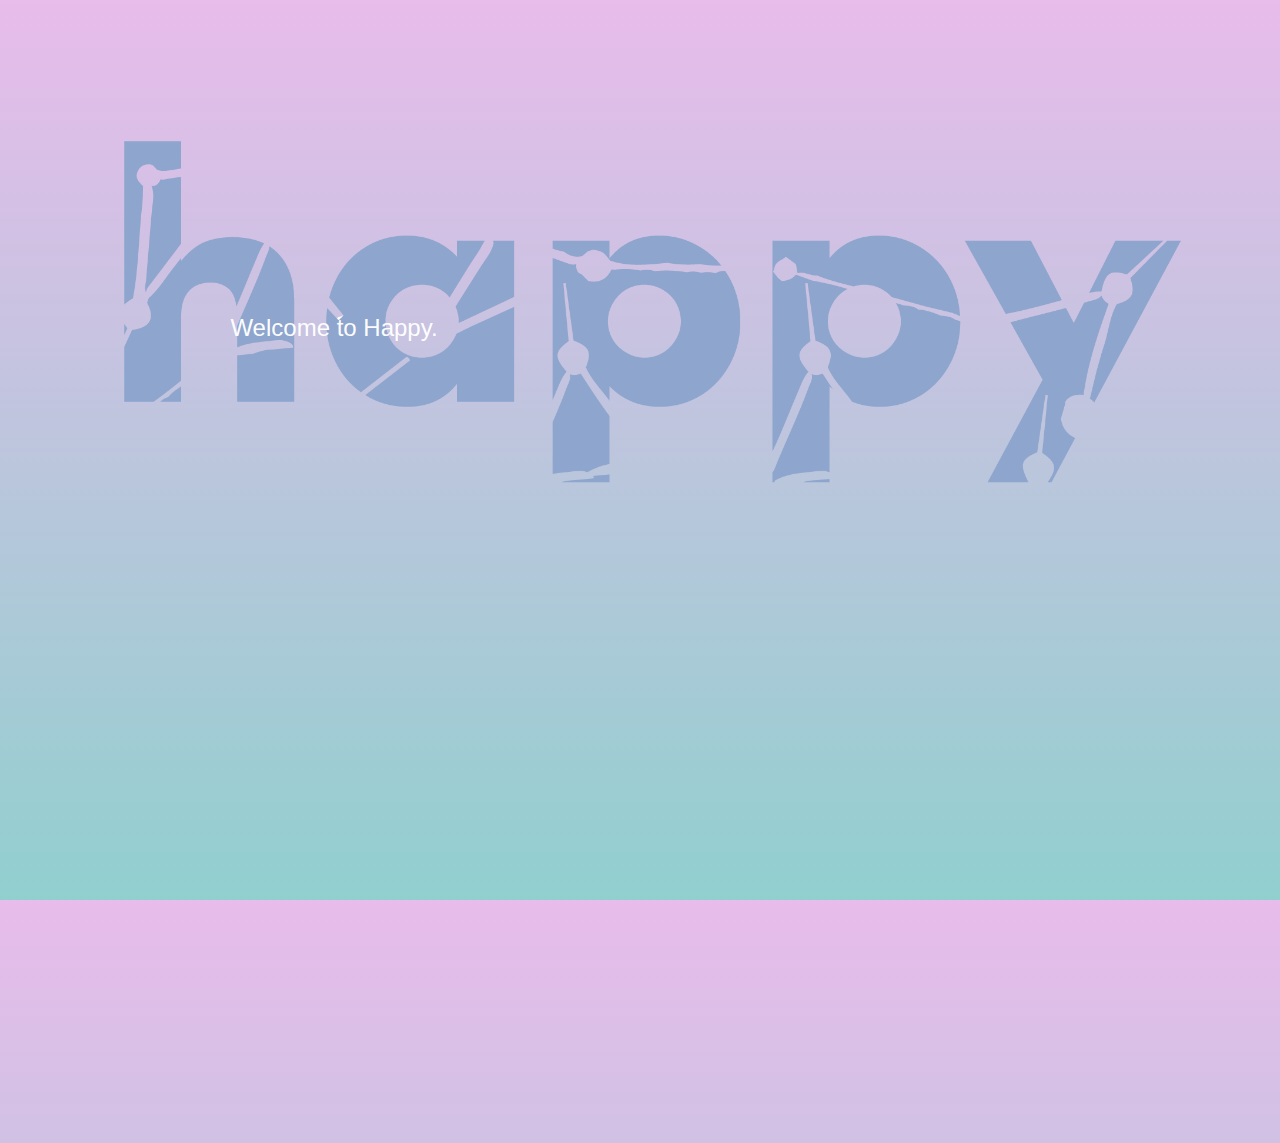
<file: index.html>
<!DOCTYPE html>

<head>
  <meta charset="utf-8">
  <meta name="viewport" content="width=device-width, initial-scale=1">
  <title>happy</title>
  <script src="https://d3js.org/d3.v3.min.js"></script>
  <script src="https://ajax.googleapis.com/ajax/libs/jquery/3.2.1/jquery.min.js"></script>
      <link href="https://maxcdn.bootstrapcdn.com/font-awesome/4.7.0/css/font-awesome.min.css"
          rel="stylesheet">
          <script
  src="https://code.jquery.com/jquery-3.2.1.min.js"
  integrity="sha256-hwg4gsxgFZhOsEEamdOYGBf13FyQuiTwlAQgxVSNgt4="
  crossorigin="anonymous"></script>
      <link href="https://fonts.googleapis.com/css?family=Coming+Soon|Indie+Flower|Lato" rel="stylesheet">
      <link rel="stylesheet" href="./public/introstyle.css">
</head>
<body>
    <div class="intro-Container">
      <img src='./public/assets/happy.png' class="intro-Container-Heading"/>
      <p class="intro-Container-Text1"><span>Welcome to Happy.</span></p>
      <p class="intro-Container-Text2">Save your happy memories.</p>
      <p class="intro-Container-Text3">Explore whenever you need cheering up!</p>
     </div>
    <div class="nextButton">
      <input type="submit" value="Continue" class="memButton"/>
    </div>

  <script type="text/javascript" src="./public/introscripts.js"></script>
</body>
</file>
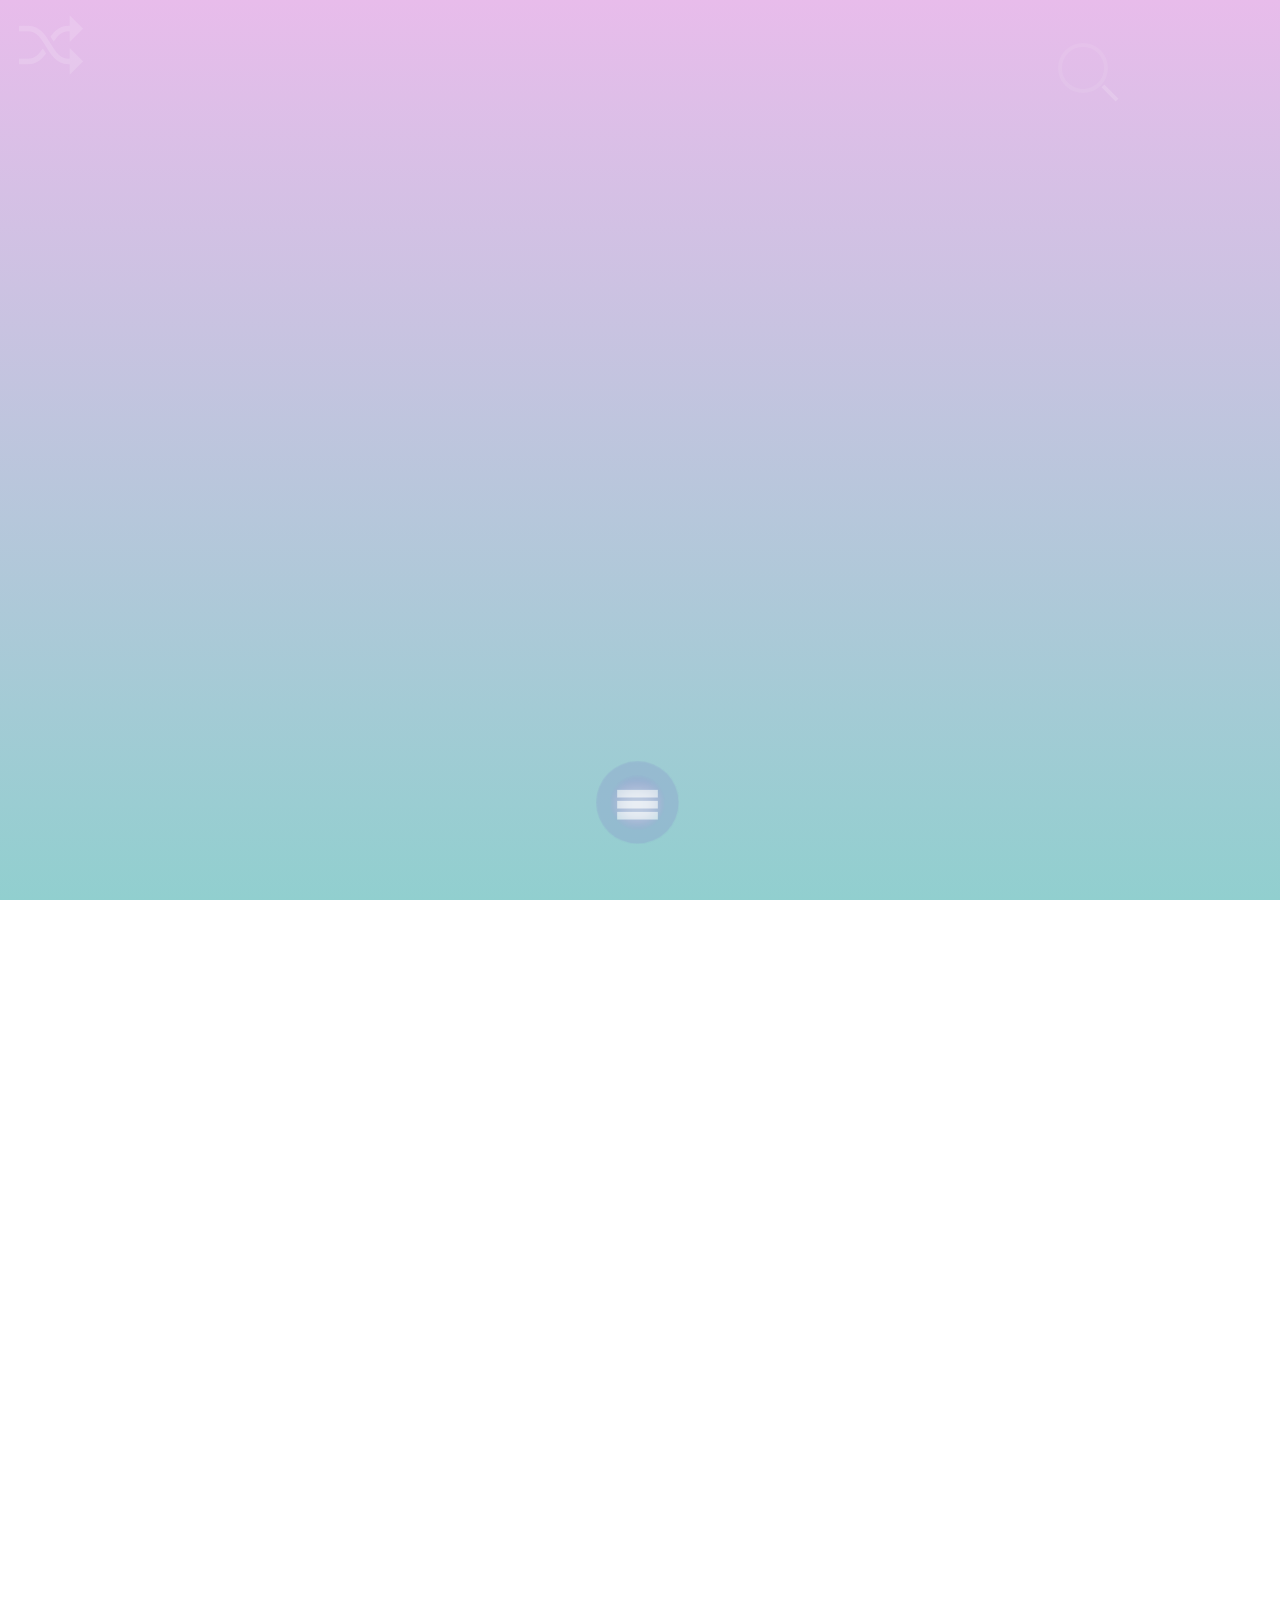
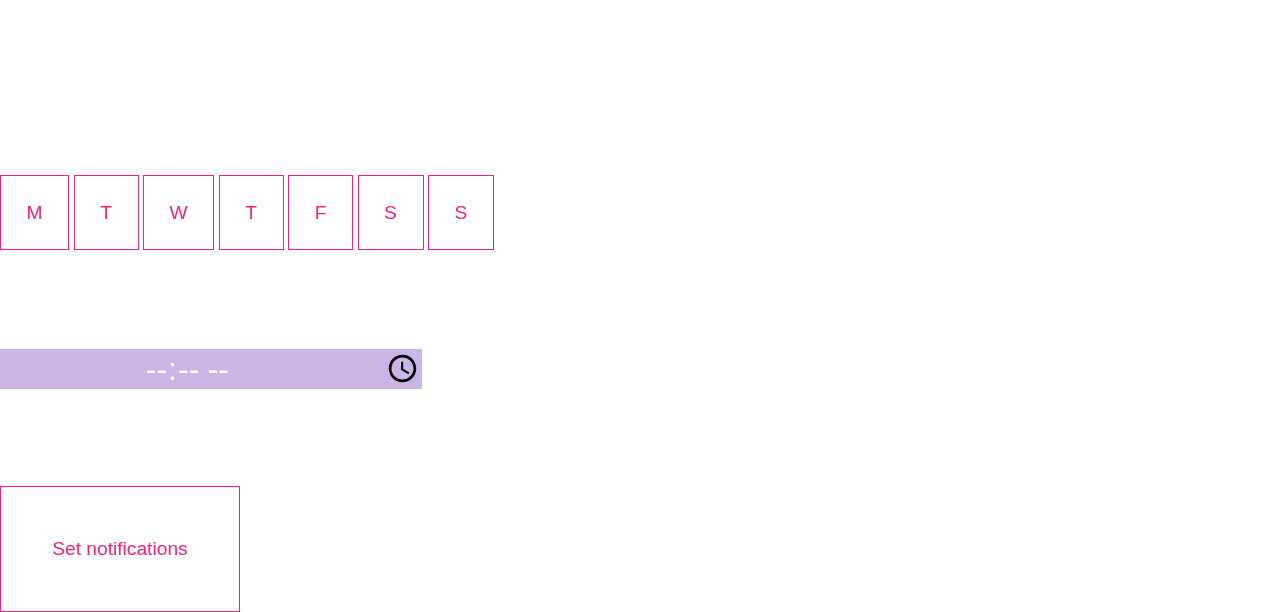
<file: home.html>
<!DOCTYPE html>

<head>
  <meta charset="utf-8">
  <meta name="viewport" content="width=device-width, initial-scale=1">
  <title>happy</title>
  <script src="https://d3js.org/d3.v3.min.js"></script>
  <script src="https://ajax.googleapis.com/ajax/libs/jquery/3.2.1/jquery.min.js"></script>
      <link href="https://maxcdn.bootstrapcdn.com/font-awesome/4.7.0/css/font-awesome.min.css"
          rel="stylesheet">
          <script
  src="https://code.jquery.com/jquery-3.2.1.min.js"
  integrity="sha256-hwg4gsxgFZhOsEEamdOYGBf13FyQuiTwlAQgxVSNgt4="
  crossorigin="anonymous"></script>
      <link href="https://fonts.googleapis.com/css?family=Coming+Soon|Indie+Flower|Lato" rel="stylesheet">
      <link rel="stylesheet" href="./public/style.css">
      <link rel="icon"
            type="image/png"
            href="./public/assets/favicon.png">
</head>

<body>
  <form id="content">
    <input type="text" name="input" class="searchBar">
    <ul class="tags">
      <li><a href="#">friends<span class="closeTag"> &times;</span></a></li>
        <li><a href="#">cats<span class="closeTag"> &times;</span></a></li>
    </ul>
    <button type="reset" class="search" id="searchButton"></button>
  </form>

  <div id='shuffle' class = 'shuffle'>
  <img src='./public/assets/shuffle.png'/>
  </div>

  <div id="map">
    <div id="myModal" class="modal">
      <div class="modal-content">
        <span class="close">&times;</span>
        <div class="modal-content__content">
          <img class="modal-content__img" src="public/assets/memory.jpg" alt="A happy memory">
          <p class = 'memoryText'>Cats are so funny! I love them!</p>
          <div class='modal-content__heart-container'><i class="fa fa-heart-o modal-content__heart" aria-hidden="true"></i></div>
        </div>
      </div>
    </div>
</div>


<script type="text/javascript" src="./public/index.js"></script>
<script type="text/javascript" src="./public/searchbar.js"></script>
<script type="text/javascript" src="./public/record.js"></script>
<script type="text/javascript" src="./public/syncedClosing.js"></script>
<nav class="menu">
  <input type="checkbox" href="#" class="menu-open" name="menu-open" id="menu-open"/>
  <label class="menu-open-button" for="menu-open">
    <span class="hamburger hamburger-1"></span>
    <span class="hamburger hamburger-2"></span>
    <span class="hamburger hamburger-3"></span>
  </label>

  <a href="#" class="menu-item normal" id='pencil'> <i class="fa fa-pencil"></i> </a>
  <a href="#" class="menu-item normal" id ='camera'> <i class="fa fa-camera"></i> </a>
  <a href="#" class="menu-item normal" id='microphone'> <i class="fa fa-microphone"></i> </a>
  <a href="#" class="menu-item normal" id='clock'> <i class="fa fa-clock-o"></i> </a>
  <a href="#" class="menu-item normal" id='cog'> <i class="fa fa-cog"></i> </a>

  <label class="record-text">Write a message
    <textarea class="record record--text" type="text"></textarea>
    <br>
    <input class="record--submit" type="submit" value="Save">
  </label>

  <label class="record-photo">Take a picture
    <input class="record record--camera" type="file" accept="image/*" capture="camera">
  </label>

  <label class="record-voice">Record a voice note
    <input class="record record--voice" type="file" accept="audio/*" capture>
  </label>

</nav>


<!-- filters -->
<svg xmlns="http://www.w3.org/2000/svg" version="1.1">
    <defs>
      <filter id="shadowed-goo">

          <feGaussianBlur in="SourceGraphic" result="blur" stdDeviation="10" />
          <feColorMatrix in="blur" mode="matrix" values="1 0 0 0 0  0 1 0 0 0  0 0 1 0 0  0 0 0 18 -7" result="goo" />
          <feGaussianBlur in="goo" stdDeviation="3" result="shadow" />
          <feColorMatrix in="shadow" mode="matrix" values="0 0 0 0 0  0 0 0 0 0  0 0 0 0 0  0 0 0 1 -0.2" result="shadow" />
          <!-- <feOffset in="shadow" dx="1" dy="1" result="shadow" />
          <feBlend in2="shadow" in="goo" result="goo" /> -->
          <feBlend in2="goo" in="SourceGraphic" result="mix" />
      </filter>
      <filter id="goo">
          <feGaussianBlur in="SourceGraphic" result="blur" stdDeviation="10" />
          <feColorMatrix in="blur" mode="matrix" values="1 0 0 0 0  0 1 0 0 0  0 0 1 0 0  0 0 0 18 -7" result="goo" />
          <feBlend in2="goo" in="SourceGraphic" result="mix" />
      </filter>
    </defs>
</svg>

<section class = 'notifications'>
  <div class = 'days'>
    <a>M</a>
    <a>T</a>
    <a>W</a>
    <a>T</a>
    <a>F</a>
    <a>S</a>
    <a>S</a>
  </div>
  <form action="/action_page.php">
  <input class='time' type="time" name="usr_time">
</form>
  <button class='savetime'>Set notifications</button>
</section>

<div class = 'settings'>
<h1>Themes</h1>
<a href='#' id = 'calm'>Calm</a>
<a href='#' id = 'night'>Night</a>
<a href='#' id = 'bright'>Bright</a>
<a href='#' id = 'zen'>Zen</a>
</div>

</body>
</file>
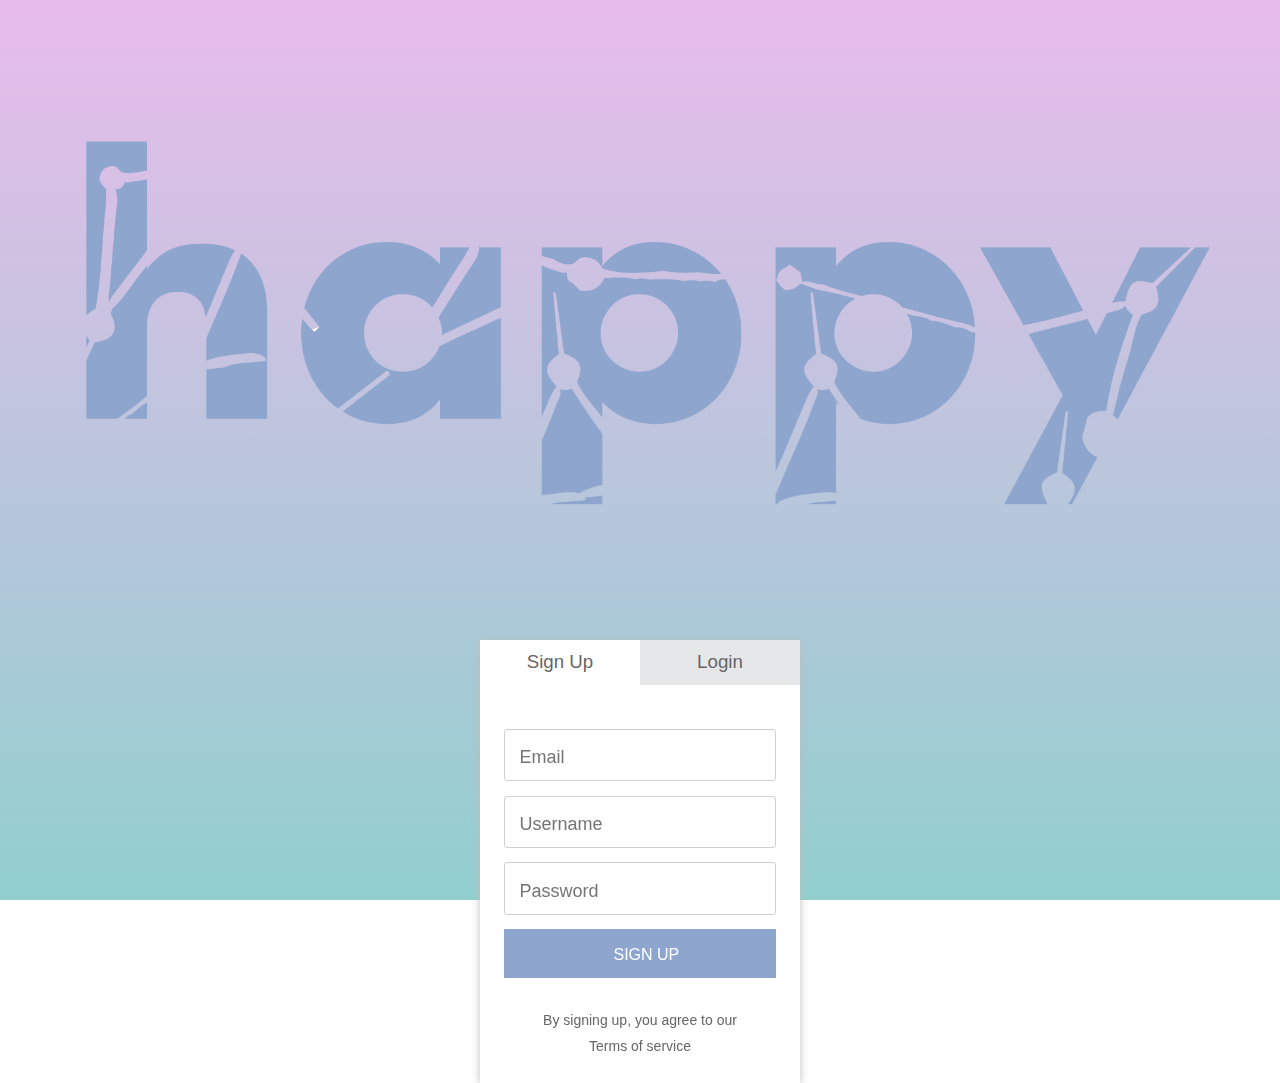
<file: login.html>
<!DOCTYPE html>

<head>
  <meta charset="utf-8">
  <meta name="viewport" content="width=device-width, initial-scale=1">
  <title>happy</title>
  <script src="https://d3js.org/d3.v3.min.js"></script>
      <link href="https://maxcdn.bootstrapcdn.com/font-awesome/4.7.0/css/font-awesome.min.css"
          rel="stylesheet">
      <link href="https://fonts.googleapis.com/css?family=Coming+Soon|Indie+Flower|Lato" rel="stylesheet">
      <link rel="stylesheet" href="./public/style.css">
      <link rel="icon"
            type="image/png"
            href="./public/assets/favicon.png">
</head>

<body>
  <img src='./public/assets/happy.png' class="app-title"/>
  <div class="form-wrap">
    <div class="tabs">
      <h3 class="signup-tab"><a class="active" href="#signup-tab-content">Sign Up</a></h3>
      <h3 class="login-tab"><a href="#login-tab-content">Login</a></h3>
    </div><!--.tabs-->

    <div class="tabs-content">
      <div id="signup-tab-content" class="active">
        <form class="signup-form">
          <input type="email" class="input" id="user_email" autocomplete="off" placeholder="Email">
          <input type="text" class="input" id="user_name" autocomplete="off" placeholder="Username">
          <input type="password" class="input" id="user_pass" autocomplete="off" placeholder="Password">
          <a href="./home.html"><input class="button" value="Sign Up"></a>
        </form><!--.login-form-->
        <div class="help-text">
          <p>By signing up, you agree to our</p>
          <p><a href="#">Terms of service</a></p>
        </div><!--.help-text-->
      </div><!--.signup-tab-content-->

      <div id="login-tab-content">
        <form class="login-form">
          <input type="text" class="input" id="user_login" autocomplete="off" placeholder="Email or Username">
          <input type="password" class="input" id="user_pass" autocomplete="off" placeholder="Password">
          <input type="checkbox" class="checkbox" id="remember_me">
          <label for="remember_me">Remember me</label>

          <a href="./home.html"><input class="button" value="Login"></a>
        </form><!--.login-form-->
        <div class="help-text">
          <p><a href="#">Forget your password?</a></p>
        </div><!--.help-text-->
      </div><!--.login-tab-content-->
    </div><!--.tabs-content-->
  </div><!--.form-wrap-->


<script type="text/javascript" src="./public/signup.js"></script>


</body>
</file>
<file: public/introstyle.css>
/*Colour pallette:
#ffd3f5
#f91f77
#00cbd1
#2190cb
#f16a5d
#fcd1ff
#c8f8f8
#e8bceb
#d991de
#8ea5ce
*/

html {
  height: 100%;
  /*background: #e6ebef;*/
}

body {
  /*width: 375px;
    height: 667px;
    margin-left: 35%;*/
background: linear-gradient(#e8bceb, #91cfcf);
color: white;
font: 16px/26px "Raleway", sans-serif;
}

.intro-Container {
  text-align: center;
  width: 80%;
  height: 70%;
  margin: auto;
}

.intro-Container-Text1, .intro-Container-Text2, .intro-Container-Text3 {
  font-size: 1.5rem;
      position: absolute;
      margin: 0 auto;
      opacity: 0;
}

.intro-Container-Text1 {
  top: 35vh;
  left: 18%;
}

.intro-Container-Text2 {
  top: 48vh;
  left: 8%;
}

.intro-Container-Text3 {
  top: 60vh;
      left: 4%;
      width: 90%;
}

@keyframes highlight {
    0% {background: white; transform-origin: left; transform :scaleX(0); visibility: hidden;}
    45% {transform-origin: left;}
50% {background: white; transform: scaleX(1); visibility: visible;}
55% {transform-origin: right;}
100% {background: white; transform-origin: right; transform: scaleX(0); visibility: hidden;}
}

.intro-Container-Text1:before, .intro-Container-Text2:before, .intro-Container-Text3:before {
  content: "";
  position: absolute;
  width: 100%;
  height: 100%;
  z-index: -1;
  bottom: 0;
  left: 0;
  background-color: white;
  visibility: hidden;
}

.intro-Container-Text1::before {
    animation: highlight 0.5s ease-in-out 0.2s;
}

.intro-Container-Text2::before {
    animation: highlight 0.5s ease-in-out 1.2s;
}

.intro-Container-Text3::before {
    animation: highlight 0.5s ease-in-out 2.1s;
}

.intro-Container-Heading {
  width: 119%;
  margin: 0 auto;
  font-size: 2rem;
  margin-left: -9%;
}

.menu-item, .menu-open-button {
  background-color: white;
  border-radius: 100%;
  box-sizing: border-box;
  cursor: pointer;
  height: 75px;
  line-height: 80px;
  margin-bottom: 0px;
  margin-left: -55px;
  margin-right: 0px;
  margin-top: 0px;
  padding-bottom: 0px;
  padding-left: 0px;
  padding-right: 0px;
  padding-top: 0px;
  position: absolute;
  text-align: center;
  top: 0px;
  transform: matrix(1.2, 0, 0, 1.2, 0, 0);
  transition-duration: 0.4s;
  transition-timing-function: cubic-bezier(0.175, 0.885, 0.32, 1.275);
  width: 75px;
  z-index: 2;
}

.menu {
  position: absolute;
      height: 15%;
      box-sizing: border-box;
      font-size: 35px;
      text-align: center;
      width: 100%;
      bottom: 0;
}

.nextButton {
  opacity: 0;
  text-align: center;
  margin-top: 54vh;
}

.memButton {
  font: "Raleway", sans-serif;
  font-size: 2rem;
      color: white;
      letter-spacing: 0.3rem;
      background: #8ea5ce;
      border-radius: 4%;
      font-weight: 100;
}

input {
    border: none;
    background-color: rgba(255, 255, 255, 0);
}
</file>
<file: public/style.css>
/*Colour pallette:
#ffd3f5
#f91f77
#00cbd1
#2190cb
#f16a5d
#fcd1ff
#c8f8f8
#e8bceb
#8ea5ce
*/

html {
  height: 100%;
  /*background: #e6ebef;*/
}

body {
  /*width: 375px;
    height: 667px;*/
margin: 0;
position: fixed;
top: 0;
right: 0;
bottom: 0;
left: 0;
/*left: 35%;*/
background: linear-gradient(#e8bceb, #91cfcf);
color: #666;
font: 16px/26px "Raleway", sans-serif;
}

svg{
  display: block;
  margin: auto;
  width: 100%;
  height:100%;
}
/*circle {
  background-color: white;
}*/
.node {
stroke: #fff;
stroke-width: 1.5px;
}
.node-active {
stroke: #fff;
stroke-width: 1.5px;
}
.link {
stroke: #fff;
stroke-opacity: .3;
}
.link-active {
stroke: black;
stroke-opacity: 1;
}
.overlay {
fill: none;
pointer-events: all;
}
#anid {
stroke: #fff;
stroke-width: 11.5px;
}
#map {
/*border: 2px #333333 dashed;*/
/*width: 600px;
height: 600px;*/
width: 100%;
height: 100%;
background: linear-gradient(#e8bceb, #91cfcf);
/*background-image: -webkit-radial-gradient(80% 10%, circle, #e8bceb, transparent),  -webkit-radial-gradient(80% 50%, circle, #c8f8f8, transparent),  -webkit-radial-gradient(20% 80%, 40em 40em, #91cfcf, transparent),  -webkit-radial-gradient(10% 10%, circle, #91cfcf, transparent);*/
}

/*button {
position: absolute;
width: 40px;
height: 30px;
}
button#reset {
margin-top: 30px;
margin-left: 11px;
}*/

/*Navigation*/

.menu {
  -webkit-filter: url("#shadowed-goo");
          filter: url("#shadowed-goo");
}

.menu-item, .menu-open-button {
  opacity: 0;
  background-color: #8ea5ce;
  border-radius: 100%;
  width: 75px;
  height: 75px;
  margin-left: -40px;
  position: absolute;
  /*top: 20px;*/
  color: white;
  text-align: center;
  line-height: 80px;
  /*-webkit-transform: translate3d(0, 0, 0);
          transform: translate3d(0, 0, 0);
  -webkit-transition: -webkit-transform ease-out 200ms;
  transition: -webkit-transform ease-out 200ms;
  transition: transform ease-out 200ms;
  transition: transform ease-out 200ms, -webkit-transform ease-out 200ms;*/
}

.menu-open {
  display: none;
}

.hamburger {
  width: 37px;
  height: 7px;
  background-color: white;
  display: block;
  position: absolute;
  top: 50%;
  left: 50%;
  margin-left: -18.5px;
  margin-top: -1.5px;
  -webkit-transition: -webkit-transform 200ms;
  transition: -webkit-transform 200ms;
  transition: transform 200ms;
  transition: transform 200ms, -webkit-transform 200ms;
}

.hamburger-1 {
  -webkit-transform: translate3d(0, -10px, 0);
          transform: translate3d(0, -10px, 0);
}

.hamburger-2 {
  -webkit-transform: translate3d(0, 0, 0);
          transform: translate3d(0, 0, 0);
}

.hamburger-3 {
  -webkit-transform: translate3d(0, 10px, 0);
          transform: translate3d(0, 10px, 0);
}

.menu-open:checked + .menu-open-button .hamburger-1 {
  -webkit-transform: translate3d(0, 0, 0) rotate(45deg);
          transform: translate3d(0, 0, 0) rotate(45deg);
}
.menu-open:checked + .menu-open-button .hamburger-2 {
  -webkit-transform: translate3d(0, 0, 0) scale(0.1, 1);
          transform: translate3d(0, 0, 0) scale(0.1, 1);
}
.menu-open:checked + .menu-open-button .hamburger-3 {
  -webkit-transform: translate3d(0, 0, 0) rotate(-45deg);
          transform: translate3d(0, 0, 0) rotate(-45deg);
}

.menu {
  position: absolute;
      height: 15%;
      box-sizing: border-box;
      font-size: 35px;
      text-align: center;
      width: 100%;
      bottom: 0;
}

.menu-item:hover {
  background-color: white;
  color: #ff4081;
}
#pencil {
  /*-webkit-transition-duration: 70ms;
          transition-duration: 70ms;*/
}
.menu-item:nth-child(4) {
  /*-webkit-transition-duration: 130ms;
          transition-duration: 130ms;*/
}
.menu-item:nth-child(5) {
  /*-webkit-transition-duration: 190ms;
          transition-duration: 190ms;*/
}
.menu-item:nth-child(6) {
  /*-webkit-transition-duration: 250ms;
          transition-duration: 250ms;*/
}
.menu-item:nth-child(7) {
  /*-webkit-transition-duration: 310ms;
          transition-duration: 310ms;*/
}

.menu-open-button {
  background-color: #8ea5ce;
  z-index: 2;
  -webkit-transition-timing-function: cubic-bezier(0.175, 0.885, 0.32, 1.275);
          transition-timing-function: cubic-bezier(0.175, 0.885, 0.32, 1.275);
  -webkit-transition-duration: 400ms;
          transition-duration: 400ms;
  -webkit-transform: scale(1.1, 1.1) translate3d(0, 0, 0);
          transform: scale(1.1, 1.1) translate3d(0, 0, 0);
  cursor: pointer;
}
.menu-open-button.active {
    background-color: #8ea5ce;
}

.menu-open-button:hover {
  -webkit-transform: scale(1.2, 1.2) translate3d(0, 0, 0);
          transform: scale(1.2, 1.2) translate3d(0, 0, 0);
}

.menu-open:checked + .menu-open-button {
  -webkit-transition-timing-function: linear;
          transition-timing-function: linear;
  -webkit-transition-duration: 200ms;
          transition-duration: 200ms;
  -webkit-transform: scale(0.8, 0.8) translate3d(0, 0, 0);
          transform: scale(0.8, 0.8) translate3d(0, 0, 0);
}

.menu-open:checked ~ .menu-item.normal {
  -webkit-transition-timing-function: cubic-bezier(0.935, 0, 0.34, 1.33);
          transition-timing-function: cubic-bezier(0.935, 0, 0.34, 1.33);
}
.menu-open:checked ~ #pencil.normal {
  -webkit-transition-duration: 260ms;
          transition-duration: 260ms;
  -webkit-transform: translate3d(-140.42548px, -12.48084px, 0);
          transform: translate3d(-140.42548px, -12.48084px, 0);
}

.menu-open:checked ~ #camera.normal {
  -webkit-transition-duration: 440ms;
          transition-duration: 440ms;
  -webkit-transform: translate3d(-97.18543px, -95.2491px, 0);
          transform: translate3d(-97.18543px, -95.2491px, 0);
}
.menu-open:checked ~ #microphone.normal {
  -webkit-transition-duration: 620ms;
          transition-duration: 620ms;
  -webkit-transform: translate3d(-0.09158px, -135.99996px, 0);
          transform: translate3d(-0.09158px, -135.99996px, 0);
}
.menu-open:checked ~ #clock.normal {
  -webkit-transition-duration: 800ms;
          transition-duration: 800ms;
  -webkit-transform: translate3d(97.04956px, -95.37192px, 0);
          transform: translate3d(97.04956px, -95.37192px, 0);
}
.menu-open:checked ~ #cog.normal {
  -webkit-transition-duration: 1080ms;
          transition-duration: 1080ms;
  -webkit-transform: translate3d(140.40705px, -12.66307px, 0);
          transform: translate3d(140.40705px, -12.66307px, 0);
}

@keyframes pencil {
  0% {transform: translate3d(-140.42548px, -12.48084px, 0); -webkit-transform: translate3d(-140.42548px, -12.48084px, 0); background-color: #8ea5ce; color: white;}
    50% {transform: translate3d(-3.42548px, -274.48084px, 0); -webkit-transform:translate3d(-3.42548px, -274.48084px, 0); width: 75px; height: 75px; background-color: white; color: #ff4081;}
    100% {transform:translate3d(-142px, -492px, 0); -webkit-transform:translate3d(-142px, -492px, 0); width: 97%; height: 85vh;}
}

@keyframes camera {
  0% {transform: translate3d(-97.18543px, -95.2491px, 0); -webkit-transform:translate3d(-97.18543px, -95.2491px, 0); background-color: #8ea5ce; color: white;}
    50% {transform:translate3d(0.81457px, -275.2491px, 0); -webkit-transform:translate3d(0.81457px, -275.2491px, 0); width: 75px; height: 75px; background-color: white; color: #ff4081;}
    100% {transform: translate3d(-142px, -492px, 0); width: 97%; height: 85vh; -webkit-transform:translate3d(-142px, -492px, 0);}
}

@keyframes microphone {
  0% {transform: translate3d(-0.09158px, -135.99996px, 0); -webkit-transform:translate3d(-0.09158px, -135.99996px, 0); background-color: #8ea5ce; color: white;}
    50% {transform:translate3d(-0.09158px, -255.99996px, 0); -webkit-transform:translate3d(-0.09158px, -255.99996px, 0); width: 75px; height: 75px; background-color: white; color: #ff4081;}
    100% {transform: translate3d(-142px, -492px, 0); -webkit-transform:translate3d(-142px, -492px, 0); width: 97%; height: 85vh;}
}

@keyframes clock {
  0% {transform: translate3d(97.04956px, -95.37192px, 0); -webkit-transform:translate3d(97.04956px, -95.37192px, 0); background-color: #8ea5ce; color: white;}
    50% {transform:translate3d(1.04956px, -271.37192px, 0); -webkit-transform:translate3d(1.04956px, -271.37192px, 0); width: 75px; height: 75px; background-color: white; color: #ff4081;}
    100% {transform: translate3d(-142px, -492px, 0); -webkit-transform:translate3d(-142px, -492px, 0); width: 97%; height: 85vh;}
}

@keyframes cog {
  0% {transform: translate3d(140.40705px, -12.66307px, 0); -webkit-transform:translate3d(140.40705px, -12.66307px, 0); background-color: #8ea5ce; color: white;}
    50% {transform:translate3d(1.04956px, -271.37192px, 0); -webkit-transform:translate3d(1.04956px, -271.37192px, 0); width: 75px; height: 75px; background-color: white; color: #ff4081;}
    100% {transform: translate3d(-142px, -492px, 0); -webkit-transform:translate3d(-142px, -492px, 0); width: 97%; height: 85vh;}
}

.menu-open:checked ~ #pencil.wipe {
  animation: pencil 1s ease-in-out;
  -webkit-animation: pencil 1s ease-in-out;
}

.menu-open:checked ~ #pencil.wipe.finished {
  -webkit-transform: translate3d(-142px, -492px, 0);
  transform: translate3d(-142px, -492px, 0);
  width: 97%;
  height: 85vh;
  background-color: white; color: #ff4081;
}

.menu-open:checked ~ #camera.wipe {
  animation: camera 1s ease-in-out;
  -webkit-animation: camera 1s ease-in-out;
}

.menu-open:checked ~ #camera.wipe.finished {
  -webkit-transform: translate3d(-142px, -492px, 0);
  width: 97%;
  height: 85vh;
  transform: translate3d(-142px, -492px, 0);
  background-color: white; color: #ff4081;
}

.menu-open:checked ~ #microphone.wipe {
  animation: microphone 1s ease-in-out;
  -webkit-animation: microphone 1s ease-in-out;
}

.menu-open:checked ~ #microphone.wipe.finished {
    -webkit-transform: translate3d(-142px, -492px, 0);
  transform: translate3d(-142px, -492px, 0);
  width: 97%;
  height: 85vh;
  background-color: white; color: #ff4081;
}

.menu-open:checked ~ #clock.wipe {
  animation: clock 1s ease-in-out;
    -webkit-animation: clock 1s ease-in-out;
}

.menu-open:checked ~ #clock.wipe.finished {
      -webkit-transform: translate3d(-142px, -492px, 0);
  transform: translate3d(-142px, -492px, 0);
  width: 97%;
  height: 85vh;
  background-color: white; color: #ff4081;
}

.menu-open:checked ~ #cog.wipe {
  animation: cog 1s ease-in-out;
  -webkit-animation: cog 1s ease-in-out;
}

.menu-open:checked ~ #cog.wipe.finished {
  -webkit-transform: translate3d(-142px, -492px, 0);
  transform: translate3d(-142px, -492px, 0);
  width: 97%;
  height: 85vh;
  background-color: white;
  color: #ff4081;
}

.hamburger.active {
  background-color: white;
}

.fa {
  line-height: 1.5;
}
.modal {
  display: none;
}

@keyframes modal {
  0% {height: 0%; width: 0%; top: 48%; left: 43%; border-radius: 100%;}
    50% {height: 5%; width: 9%; top: 48%; left: 43%; border-radius: 10%;}
    75% {height: 70%; width: 9%; top: 13%; left: 43%; border-radius: 10%;}
    100% {height: 70%; width: 80%; top: 13%; left: 10%; border-radius: 10%;}
}

.modal.show {
  animation: modal 1.5s ease-in-out;
  background-color: white;
  height: 70%;
  width: 80%;
  top: 13%;
  left: 10%;
  position: absolute;
  margin: 0 auto;
  display:block;
  border-radius: 10%;
}

.modal .memoryText, .close {
  display:none;
}

.modal .memoryText.show, .close.show {
  display:block;
  width: 75%;
    margin: 0 auto;
    margin-top: 9%;
}

.modal-content__content {
  display: none;
}


.modal-content__content.show {
  display: block;
  position: absolute;
  top: 20%;
}

.modal-content__img {
  border-radius: 10%;
  display: block;
  margin: 0 auto;
  width: 80%;
}

.modal-content__heart-container {
  display: block;
  text-align: center;
}

.modal-content__heart {
  font-size: 4em;
  color: grey;
}

@keyframes heart {
  0% {font-size: 3em;}
    50% {font-size: 4em;}
    100% {font-size: 5em;}
}

.modal-content__heart.liked {
  animation: heart 0.4s ease-in-out;
  -webkit-animation: heart 0.4s ease-in-out;
  color: #e2264d;
  font-size: 5em;
}

* {
	box-sizing: border-box;
	margin: 0;
	padding: 0;
	font-weight: 300;
}

.container {
	max-width: 600px;
	margin: 0 auto;
	padding: 80px 0;
	height: 400px;
	text-align: center;
}

form {
	padding: 20px 0;
	position: relative;
	z-index: 2;
}

input.input {
  display: block;
  appearance: none;
  outline: 0;
  border: 1px solid fade(white, 40%);
  background-color: fade(white, 20%);
  width: 250px;
-webkit-appearance: none;
  border-radius: 3px;
  padding: 10px 15px;
  margin: 0 auto 10px auto;
  display: block;
  text-align: left;
  font-size: 18px;

  color: white;

  transition-duration: 0.25s;
  font-weight: 300;
}

input.input:hover{
  background-color: fade(white, 40%);
}

input.input:focus{
  background-color: white;
  width: 300px;
}

input.button {
  text-align: center;
}

a {
  color: #666;
  text-decoration: none;
}

a:hover {
  color: #8ea5ce;
}

input {
  font: 16px/26px "Raleway", sans-serif;
}

.form-wrap {
  background-color: #fff;
  width: 320px;
  margin: 3em auto;
  box-shadow: 0px 1px 8px #BEBEBE;
  -webkit-box-shadow: 0px 1px 8px #BEBEBE;
  -moz-box-shadow: 0px 1px 8px #BEBEBE;
  margin-top: -0.5rem;
}

.form-wrap .tabs {
  overflow: hidden;
}

.form-wrap .tabs h3 {
  float: left;
  width: 50%;
}

.form-wrap .tabs h3 a {
  padding: 0.5em 0;
  text-align: center;
  font-weight: 400;
  background-color: #e6e7e8;
  display: block;
  color: #666;
}

.form-wrap .tabs h3 a.active {
  background-color: #fff;
}

.form-wrap .tabs-content {
  padding: 1.5em;
}

.form-wrap .tabs-content div[id$="tab-content"] {
  display: none;
}

.form-wrap .tabs-content .active {
  display: block !important;
}

.form-wrap form .input {
  box-sizing: border-box;
  -moz-box-sizing: border-box;
  color: inherit;
  font-family: inherit;
  padding: .8em 0 10px .8em;
  border: 1px solid #CFCFCF;
  outline: 0;
  display: inline-block;
  margin: 0 0 .8em 0;
  padding-right: 2em;
  width: 100%;
}

.form-wrap form .button {
  width: 100%;
  padding: .8em 0 10px .8em;
  background-color: #8ea5ce;
  border: none;
  color: #fff;
  cursor: pointer;
  text-transform: uppercase;
}

.form-wrap form .button:hover {
  background-color: #8ea5ce;
}

.form-wrap form .checkbox {
  visibility: hidden;
  padding: 20px;
  margin: .5em 0 1.5em;
}

.form-wrap form .checkbox:checked + label:after {
  -ms-filter: "progid:DXImageTransform.Microsoft.Alpha(Opacity=100)";
  filter: alpha(opacity=100);
  opacity: 1;
}

.form-wrap form label[for] {
  position: relative;
  padding-left: 20px;
  cursor: pointer;
}

.form-wrap form label[for]:before {
  content: '';
  position: absolute;
  border: 1px solid #CFCFCF;
  width: 17px;
  height: 17px;
  top: 0px;
  left: -14px;
}

.form-wrap form label[for]:after {
  -ms-filter: "progid:DXImageTransform.Microsoft.Alpha(Opacity=0)";
  filter: alpha(opacity=0);
  opacity: 0;
  content: '';
  position: absolute;
  width: 9px;
  height: 5px;
  background-color: transparent;
  top: 4px;
  left: -10px;
  border: 3px solid #28A55F;
  border-top: none;
  border-right: none;
  -webkit-transform: rotate(-45deg);
  -moz-transform: rotate(-45deg);
  -o-transform: rotate(-45deg);
  -ms-transform: rotate(-45deg);
  transform: rotate(-45deg);
}

.form-wrap .help-text {
  margin-top: .6em;
}

.form-wrap .help-text p {
  text-align: center;
  font-size: 14px;
}

.app-title {
width: 100%;
}

.modal-content {
  font-family: 'Lato', sans-serif;
}

.close {
  font-size: 20px;
}

.post{
	position:relative;
  margin:1.5em;
	padding:10px 20px;
	background:#f8f8f8;
	-moz-border-radius:10px;
	-webkit-border-radius:10px;
	border-radius:5px;
	width:auto;
	border:1px solid #e8e8e8;
	margin-bottom:20px;
  text-align:center;
	}

.tags{
	margin:0;
	padding:0;
	position:absolute;
	right:24px;
	bottom:-14px;
	list-style:none;
	}
.tags li, .tags a{
	float:left;
	height:26px;
	line-height:24px;
	position:relative;
	font-size:14px;
	}
.tags a{
	margin-left:20px;
	padding:0 10px 0 12px;
	background:#0089e0;
	color:#fff;
	text-decoration:none;
	-moz-border-radius-bottomright:4px;
	-webkit-border-bottom-right-radius:4px;
	border-bottom-right-radius:4px;
	-moz-border-radius-topright:4px;
	-webkit-border-top-right-radius:4px;
	border-top-right-radius:4px;
	}
.tags a:before{
	content:"";
	float:left;
	position:absolute;
	top:0;
	left:-12px;
	width:0;
	height:0;
	border-color:transparent #0089e0 transparent transparent;
	border-style:solid;
	border-width:12px 12px 14px 0;
	}
.tags a:after{
	content:"";
	position:absolute;
	top:10px;
	left:0;
	float:left;
	width:4px;
	height:4px;
	-moz-border-radius:2px;
	-webkit-border-radius:2px;
	border-radius:2px;
	background:#fff;
	-moz-box-shadow:-1px -1px 2px #004977;
	-webkit-box-shadow:-1px -1px 2px #004977;
	box-shadow:-1px -1px 2px #004977;
	}

.tags a:hover{background:#555;}
.tags a:hover:before{border-color:transparent #555 transparent transparent;}

/* Pure CSS Post Tags */

.post{
  font-family: 'lato', sans-serif;
	position:relative;
	padding:10px 20px;
	-moz-border-radius:10px;
	-webkit-border-radius:10px;
	border-radius:5px;
	width:auto;
  left:
	margin: auto;
  text-align:center;
	}

.tags{
  display: none;
	margin:0;
	padding:0;
  position:relative;
  right:100%;
  bottom:300%;
	list-style:none;
	}

.shownTag{
    display: block;
  	margin:0;
  	padding:0;
  	position:relative;
  	right:100%;
  	bottom:300%;
  	list-style:none;
  	}
.tags li, .tags a{
	float:left;
	height:26px;
	line-height:24px;
	position:relative;
	font-size:14px;
	}
.tags a{
	margin-left:20px;
	padding:0 10px 0 12px;
	background: white;
	color:#8ea5ce;
  border-radius: 2px;
  border-color: #8ea5ce;
	text-decoration:none;
	-moz-border-radius-bottomright:4px;
	-webkit-border-bottom-right-radius:4px;
	border-bottom-right-radius:4px;
	-moz-border-radius-topright:4px;
	-webkit-border-top-right-radius:4px;
	border-top-right-radius:4px;
	}
.tags a:before{
	content:"";
	float:left;
	position:absolute;
	top:0;
	left:-12px;
	width:0;
	height:0;
	border-color:transparent white transparent transparent;
	border-style:solid;
	border-width:12px 12px 14px 0;
	}
.tags a:after{
	content:"";
	position:absolute;
	top:10px;
	left:0;
	float:left;
	width:4px;
	height:4px;
	-moz-border-radius:2px;
	-webkit-border-radius:2px;
	border-radius:2px;
	background: #8ea5ce;
	-moz-box-shadow:-1px -1px 2px #004977;
	-webkit-box-shadow:-1px -1px 2px #004977;
	box-shadow:-1px -1px 2px #004977;
	}

.tags a:hover{background:white;}
.tags a:hover:before{border-color:transparent white transparent transparent;}

#content {
  overflow: visible;
  -webkit-box-sizing: border-box;
  -moz-box-sizing: border-box;
  box-sizing: border-box;
  -webkit-transition: all .1s linear 0;
  -moz-transition: all .1s linear 0;
  transition: all .1s linear 0;
  position: absolute;
  height: 50px;
  width: 300px;
  margin-left: 170px;
  top: 10%;
  left: 85%;
  transform: translate(-50%, -50%);
}

#content.on {
  -webkit-animation-name: in-out;
  animation-name: in-out;
  -webkit-animation-duration: 0.7s;
  animation-duration: 0.7s;
  -webkit-animation-timing-function: linear;
  animation-timing-function: linear;
  -webkit-animation-iteration-count: 1;
  animation-iteration-count: 1;
}

.searchBar{
  opacity: 0;
  box-sizing: border-box;
  position: absolute;
  top: 5%;
  width: 50px;
  height: 50px;
  border: 4px solid white;
  border-radius: 50%;
  background: none;
  color: #fff;
  font-size: 16px;
  font-weight: 400;
  font-family: Roboto;
  outline: 0;
  -webkit-transition: width 0.4s ease-in-out, border-radius 0.8s ease-in-out, padding 0.2s;
  transition: width 0.4s ease-in-out, border-radius 0.8s ease-in-out, padding 0.2s;
  -webkit-transition-delay: 0.4s;
  transition-delay: 0.4s;
  -webkit-transform: translate(-100%, -50%);
  -ms-transform: translate(-100%, -50%);
  transform: translate(-100%, -50%);
}

.search {
  opacity: 0;
  background: none;
  position: absolute;
  top: 0px;
  left: 0;
  height: 50px;
  width: 50px;
  padding: 0;
  border-radius: 100%;
  outline: 0;
  border: 0;
  color: inherit;
  cursor: pointer;
  -webkit-transition: 0.2s ease-in-out;
  transition: 0.2s ease-in-out;
  -webkit-transform: translate(-100%, -50%);
  -ms-transform: translate(-100%, -50%);
  transform: translate(-100%, -50%);
}

.search:before {
  content: "";
  position: absolute;
  width: 20px;
  height: 4px;
  background-color: #fff;
  -webkit-transform: rotate(45deg);
  -ms-transform: rotate(45deg);
  transform: rotate(45deg);
  margin-top: 26px;
  margin-left: 17px;
  -webkit-transition: 0.2s ease-in-out;
  transition: 0.2s ease-in-out;
}

.closeSearch {
  -webkit-transition: 0.4s ease-in-out;
  transition: 0.4s ease-in-out;
  -webkit-transition-delay: 0.4s;
  transition-delay: 0.4s;
}

.closeSearch:before {
  content: "";
  position: absolute;
  width: 27px;
  height: 4px;
  margin-top: -1px;
  margin-left: -13px;
  background-color: #fff;
  -webkit-transform: rotate(45deg);
  -ms-transform: rotate(45deg);
  transform: rotate(45deg);
  -webkit-transition: 0.2s ease-in-out;
  transition: 0.2s ease-in-out;
}

.closeSearch:after {
  content: "";
  position: absolute;
  width: 27px;
  height: 4px;
  background-color: #fff;
  margin-top: -1px;
  margin-left: -13px;
  cursor: pointer;
  -webkit-transform: rotate(-45deg);
  -ms-transform: rotate(-45deg);
  transform: rotate(-45deg);
}

.square {
  box-sizing: border-box;
  padding: 0 40px 0 10px;
  width: 300px;
  height: 50px;
  border: 4px solid #FFFFFF;
  border-radius: 0;
  background: none;
  color: #fff;
  font-family: Roboto;
  font-size: 16px;
  font-weight: 400;
  outline: 0;
  -webkit-transition: width 0.4s ease-in-out, border-radius 0.4s ease-in-out, padding 0.2s;
  transition: width 0.4s ease-in-out, border-radius 0.4s ease-in-out, padding 0.2s;
  -webkit-transition-delay: 0.4s, 0s, 0.4s;
  transition-delay: 0.4s, 0s, 0.4s;
  -webkit-transform: translate(-100%, -50%);
  -ms-transform: translate(-100%, -50%);
  transform: translate(-100%, -50%);
}

.video {
  display: none;
  background: #000;
  width: 70%;
  margin: 2em 15% 0.5em 15%;
  position: absolute;
  top: -415%;
  right: 0;
}

.record-text, .record-photo, .record-voice {
  display: none;
}

.record--text {
  font-size: 0.8em;
  padding: 0.8em;
  margin-top: 1em;
  height: 8em;
  width: 100%;
}

label.record-text {
  border-radius: 5%;
  font-size: 0.7em;
  /*height: 320%;*/
  margin: 1em 0;
  position: absolute;
  top: -395%;
  right: 17%;
  /* Styles to make it look like a button */
  padding: 0.5em;
  background-color: #f91f77;
  color: #fff;
  width: 66%;
  line-height: 1.2em;
}

.record--submit {
  color: #fff;
  margin-top: 7%;
  font-size: 0.9em;
  padding: 0.3em 0.9em;
  border-radius: 5%;
  border: none;
  background-color: #fb78ad;
}

label.record-photo, label.record-voice {
  border-radius: 5%;
  margin: 1em 0;
  position: absolute;
  top: -300%;
  right: 20%;
  /* Styles to make it look like a button */
  padding: 0.5em;
  background-color: #f91f77;
  color: #fff;
  width: 60%;
  line-height: 1.2em;
}
/* Look like a clicked/depressed button */
label.record-photo:active, label.record-voice:active {
  border-color: #CCC #EEE #EEE #CCC;
}

/* This is the part that actually hides the 'Choose file' text box for camera inputs */
label.record-photo input[accept*="image"], label.record-voice input[accept*="audio"] {
  display: none;
}
/*Settings*/

.settings {
  display:none;
}

.settings.active {
  display: flex;
      width: 100%;
      height: 383px;
      align-items: center;
      top: 0;
      position: absolute;
      flex-direction: column;
      margin-top: 185px;
}

.settings.active > a {
  color: #666;
text-decoration: none;
width: 100%;
align-self: center;
text-align: center;
flex: 0.3;
}

.settings.active > h1 {
flex: 0.3;
}

circle.calm {
    opacity: 1;
}

.node.calm {
  stroke: white;
  stroke-width: 9.5px;
  opacity: 1;
}

#map.night {
  background: linear-gradient(#0b0531, #006287, #006287, #f91f77);
}

circle.night {
    opacity: 0.4;
}

.node.night {
    stroke: white;
  stroke-width: 18.5px;
  opacity: 0.5;
}

.menu-open:checked + .menu-open-button.night, .menu-item.night, .menu-open-button.night {
    background-color: #0b0531;
  }


#map.bright {
  background: linear-gradient(#f91f77, #ffe346);
}

circle.bright {
    opacity: 0.4;
}

.node.bright {
  stroke: #ffd1c4;
  stroke-width: 23.5px;
  opacity: 0.5;
}

.menu-open:checked + .menu-open-button.bright, .menu-item.bright, .menu-open-button.bright {
    background-color: #f91f77;
  }

#map.zen {
  background: linear-gradient(#9DAFD3, #c8f8f8);
}

circle.zen {
    opacity: 0.4;
}

.node.zen {
  stroke: #fdacab;
  stroke-width: 35.5px;
  opacity: 0.5;
}

.shuffle {
  opacity: 0;
  position: absolute;
}

.shuffle.hidden {
  display: none;
}

.shuffle img {
  width: 50%;
  margin-top:10%;
margin-left: 15%;
}

.notifications.active {
    width: 100%;
    display: block;
    top: 0;
    position: absolute;
    text-align: center;
    margin-top: 40vh;
}

.days a {
  padding: 2%;
  font-size: 1.2rem;
  border: 1px solid #f91f77;
  color: #f91f77
}

.days a.active {
  background: #cdb6e7;
  border: 1px solid #cdb6e7;
  color: white;
}

.time {
  font-size: 2rem;
  background: #cbb5e6;
  width: 33vw;
  text-align: center;
  -webkit-appearance: none;
  outline: none;
  border: none;
  color: white;
  margin-top: 8%;
  }

  .savetime {
    padding: 4%;
font-size: 1.2rem;
margin-top: 6%;
color: #f91f77;
border: 1px solid #f91f77;
background: white;
  }

  .savetime.active {
    background: #f91f77;
    color: white;
  }

  button:focus {
  outline: none;
}
</file>
